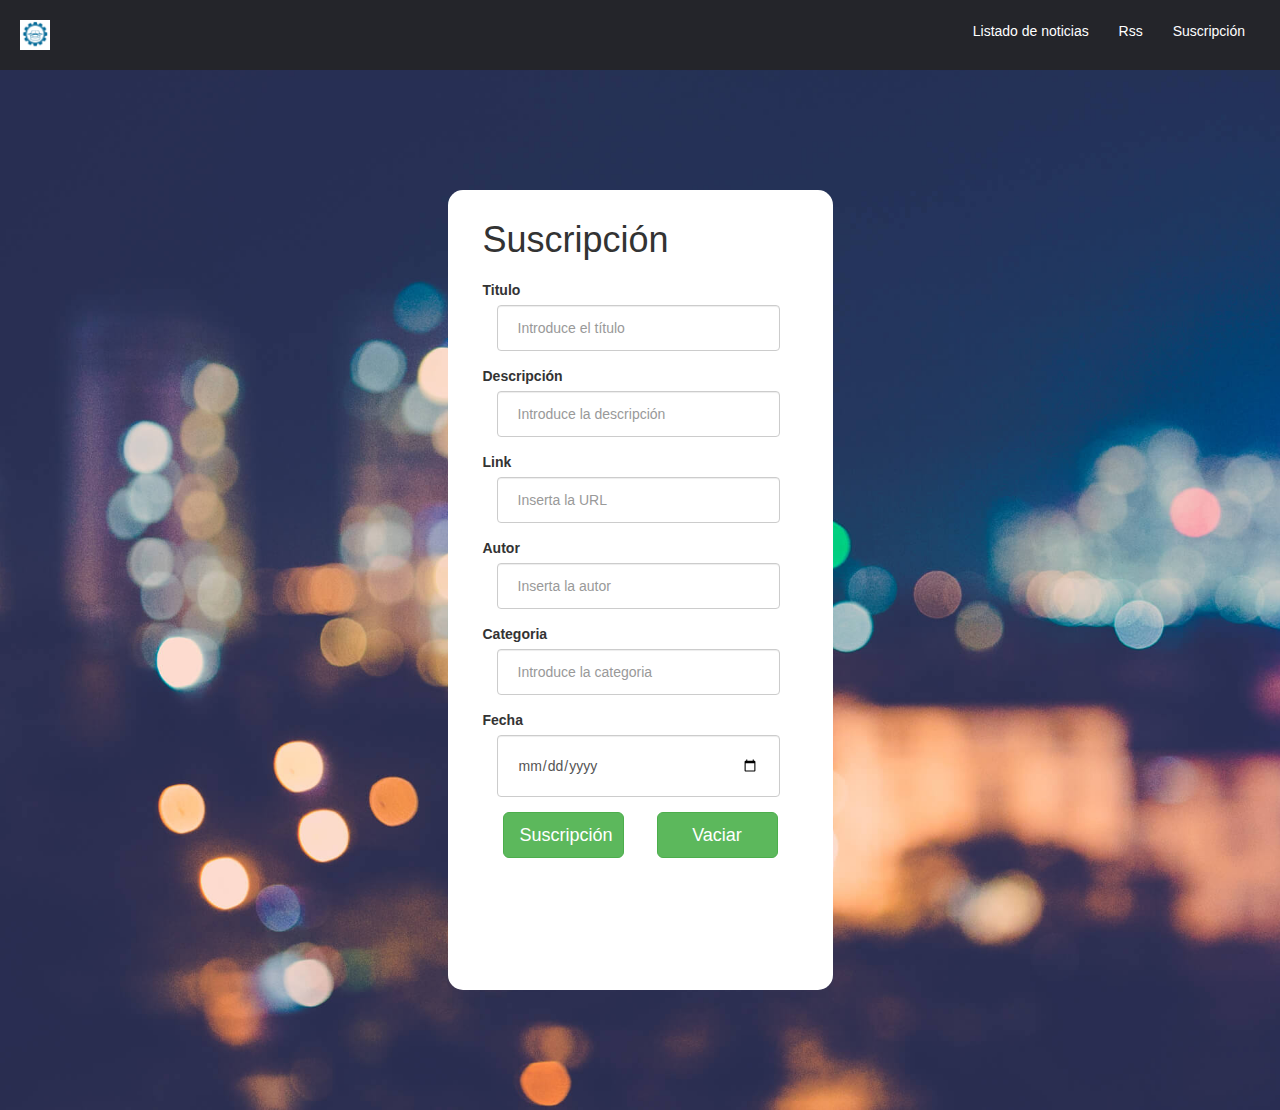
<file: Index.html>
<!DOCTYPE html>
<html lang="">

    <head>
        <meta name="viewport" content="width=device-width, initial-scale=1">
        <meta charset="utf-8">
        <title>Registration Form</title>
        <link rel="icon" href="Img/indice.ico">
        <link rel="stylesheet" href="http://maxcdn.bootstrapcdn.com/bootstrap/3.3.7/css/bootstrap.min.css">
        <link rel="stylesheet" type="text/css" href="CSS/styles.css">
        <script src="JS/Rss.js" defer></script>
    </head>

    <body>

    <script src="JS/js.js"></script>



        <!-- BARRA NAVEGACIÓN -->
            <nav>
                <div id="barra">

                    <img src="Img/indice.ico" id="imagen" alt="Logo">
                    
                    <ul>

                        <li>
                            <a href="Noticia.html">
                               Listado de noticias
                            </a>
                        </li>
                        <li >
                            <button onclick="generarRSS()" class="rss">
                                Rss
                            </button>
                        </li>
                        <li href="index.html">
                            <a href="#">
                                Suscripción
                            </a>
                        </li>
                    </ul>

                </div>
            </nav>



            <div class="container" id="registration-form">

                <div class="frm">

                    <h1>
                        Suscripción
                    </h1>

                    <form>

                        <div class="form-group">

                            <label>
                                Titulo
                            </label>

                            <label for="titulo"></label><input type="text" class="form-control" placeholder="Introduce el título" id="titulo" pattern="([a-z A-Z]{1,50})" required>

                        </div>

                        <div class="form-group">

                            <label>
                                Descripción
                            </label>

                            <label for="descripcion"></label><input type="text" class="form-control" placeholder="Introduce la descripción" id="descripcion" pattern="([a-z A-Z]{1,100})">

                        </div>

                        <div class="form-group">

                            <label>
                                Link
                            </label>

                            <label for="url"></label><input type="text" class="form-control" placeholder="Inserta la URL" id="url">

                        </div>

                        <div class="form-group">

                            <label>
                                Autor
                            </label>

                            <label for="autor"></label><input type="text" class="form-control" placeholder="Inserta la autor" id="autor" pattern="([a-z A-Z]{1,50})">

                        </div>

                        <div class="form-group">

                            <label>
                                Categoria
                            </label>

                            <label for="categoria"></label><input type="text" class="form-control" placeholder="Introduce la categoria" id="categoria">

                        </div>

                        <div class="form-group">

                            <label>
                                Fecha
                            </label>

                            <label for="fecha"></label><input type="date" class="form-control" placeholder="Enter date" id="fecha">

                        </div>

                    </form>

                    <div id="Boton">

                        <div class="form-group">

                            <button type="submit" class="btn btn-success btn-lg" id="BotonS">
                                Suscripción
                            </button>

                        </div>

                        <div class="form-group">

                            <button type="submit" class="btn btn-success btn-lg" id="BotonV">
                                Vaciar
                            </button>

                        </div>

                    </div>

                </div>

            </div>
    </body>

</html>
</file>
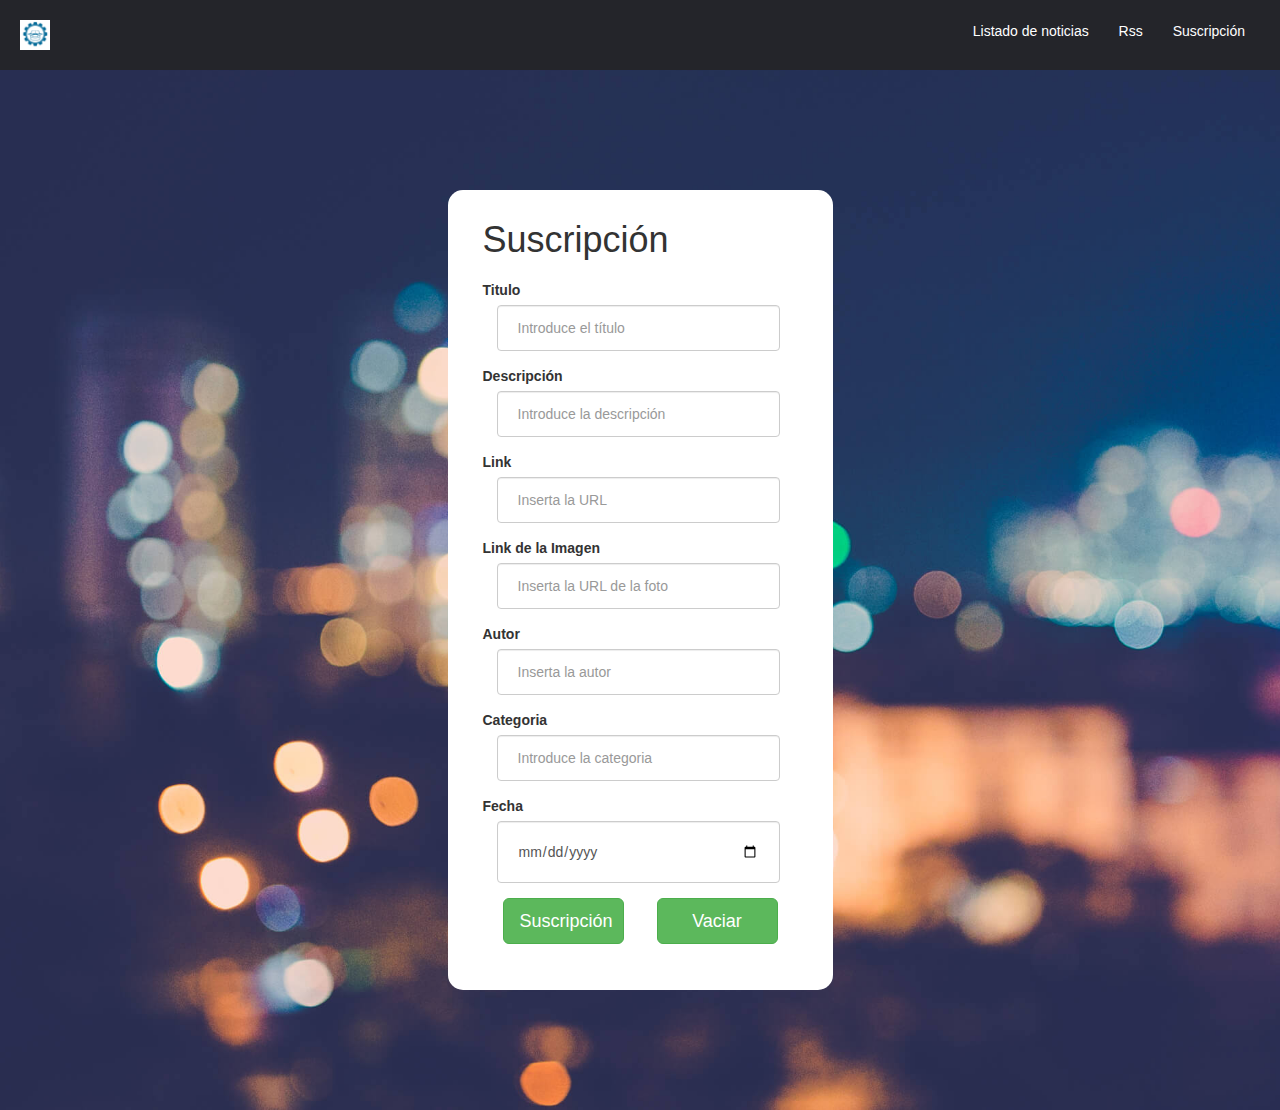
<file: index.html>
<!DOCTYPE html>
<html lang="">

    <head>
        <meta name="viewport" content="width=device-width, initial-scale=1">
        <meta charset="utf-8">
        <title>Registration Form</title>
        <link rel="icon" href="Img/indice.ico">
        <link rel="stylesheet" href="http://maxcdn.bootstrapcdn.com/bootstrap/3.3.7/css/bootstrap.min.css">
        <link rel="stylesheet" type="text/css" href="CSS/styles.css">
        <script src="JS/Rss.js" defer></script>
    </head>

    <body>

    <script src="JS/js.js"></script>



        <!-- BARRA NAVEGACIÓN -->
            <nav>
                <div id="barra">

                    <img src="Img/indice.ico" id="imagen" alt="Logo">
                    
                    <ul>

                        <li>
                            <a href="Noticia.html">
                               Listado de noticias
                            </a>
                        </li>
                        <li >
                            <button onclick="generarRSS()" class="rss">
                                Rss
                            </button>
                        </li>
                        <li href="index.html">
                            <a href="#">
                                Suscripción
                            </a>
                        </li>
                    </ul>

                </div>
            </nav>



            <div class="container" id="registration-form">

                <div class="frm">

                    <h1>
                        Suscripción
                    </h1>

                    <form>

                        <div class="form-group">

                            <label>
                                Titulo
                            </label>

                            <label for="titulo"></label><input type="text" class="form-control" placeholder="Introduce el título" id="titulo" pattern="([a-z A-Z]{1,50})" required>

                        </div>

                        <div class="form-group">

                            <label>
                                Descripción
                            </label>

                            <label for="descripcion"></label><input type="text" class="form-control" placeholder="Introduce la descripción" id="descripcion" pattern="([a-z A-Z]{1,100})">

                        </div>

                        <div class="form-group">

                            <label>
                                Link
                            </label>

                            <label for="url"></label><input type="text" class="form-control" placeholder="Inserta la URL" id="url">

                        </div>

                        <div class="form-group">

                            <label>
                                Link de la Imagen
                            </label>

                            <label for="urlFoto"></label><input type="text" class="form-control" placeholder="Inserta la URL de la foto" id="urlFoto">

                        </div>

                        <div class="form-group">

                            <label>
                                Autor
                            </label>

                            <label for="autor"></label><input type="text" class="form-control" placeholder="Inserta la autor" id="autor" pattern="([a-z A-Z]{1,50})">

                        </div>

                        <div class="form-group">

                            <label>
                                Categoria
                            </label>

                            <label for="categoria"></label><input type="text" class="form-control" placeholder="Introduce la categoria" id="categoria">

                        </div>

                        <div class="form-group">

                            <label>
                                Fecha
                            </label>

                            <label for="fecha"></label><input type="date" class="form-control" placeholder="Enter date" id="fecha">

                        </div>

                    </form>

                    <div id="Boton">

                        <div class="form-group">

                            <button type="submit" class="btn btn-success btn-lg" id="BotonS">
                                Suscripción
                            </button>

                        </div>

                        <div class="form-group">

                            <button type="submit" class="btn btn-success btn-lg" id="BotonV">
                                Vaciar
                            </button>

                        </div>

                    </div>

                </div>

            </div>
    </body>

</html>
</file>
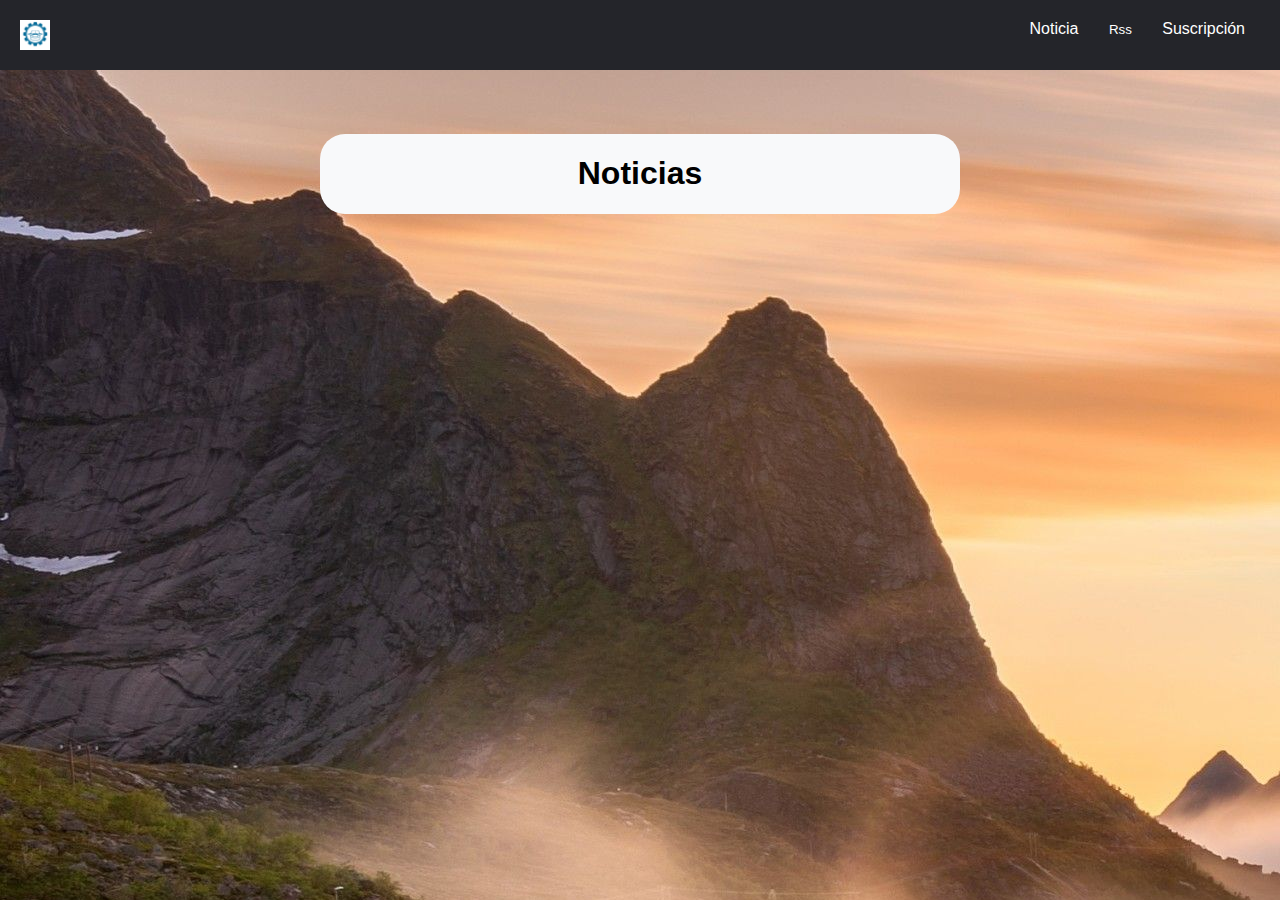
<file: Noticia.html>
<!DOCTYPE html>
<html lang="en">
    <head>
        <meta name="viewport" content="width=device-width, initial-scale=1">
        <meta charset="utf-8">
        <title>
            Noticias
        </title>
        <link rel="icon" href="Img/indice.ico">
        <link rel="stylesheet" type="text/css" href="CSS/styles.css">
        <link rel="stylesheet" type="text/css" href="CSS/Noticia.css">
        <script src="JS/Rss.js" defer></script>
    </head>
<a href=""></a>
    <body>
    <!-- BARRA NAVEGACIÓN -->
        <nav>
            <div id="barra">
                <img src="Img/indice.ico" id="imagen" alt="Logo">
                <ul>
                    <li>
                        <a href="#">
                            Noticia
                        </a>
                    </li>
                    <li >
                        <button onclick="generarRSS()" class="rss">
                            Rss
                        </button>
                    </li>
                    <li>
                        <a href="index.html">
                            Suscripción
                        </a>
                    </li>
                </ul>
            </div>
        </nav>

    <article>
            <header>
                <h1>
                    Noticias
                </h1>
            </header>


        <div id="datos-container"></div>
        <script src="JS/recibir.js"></script>
    </article>

    </body>
</html>
</file>
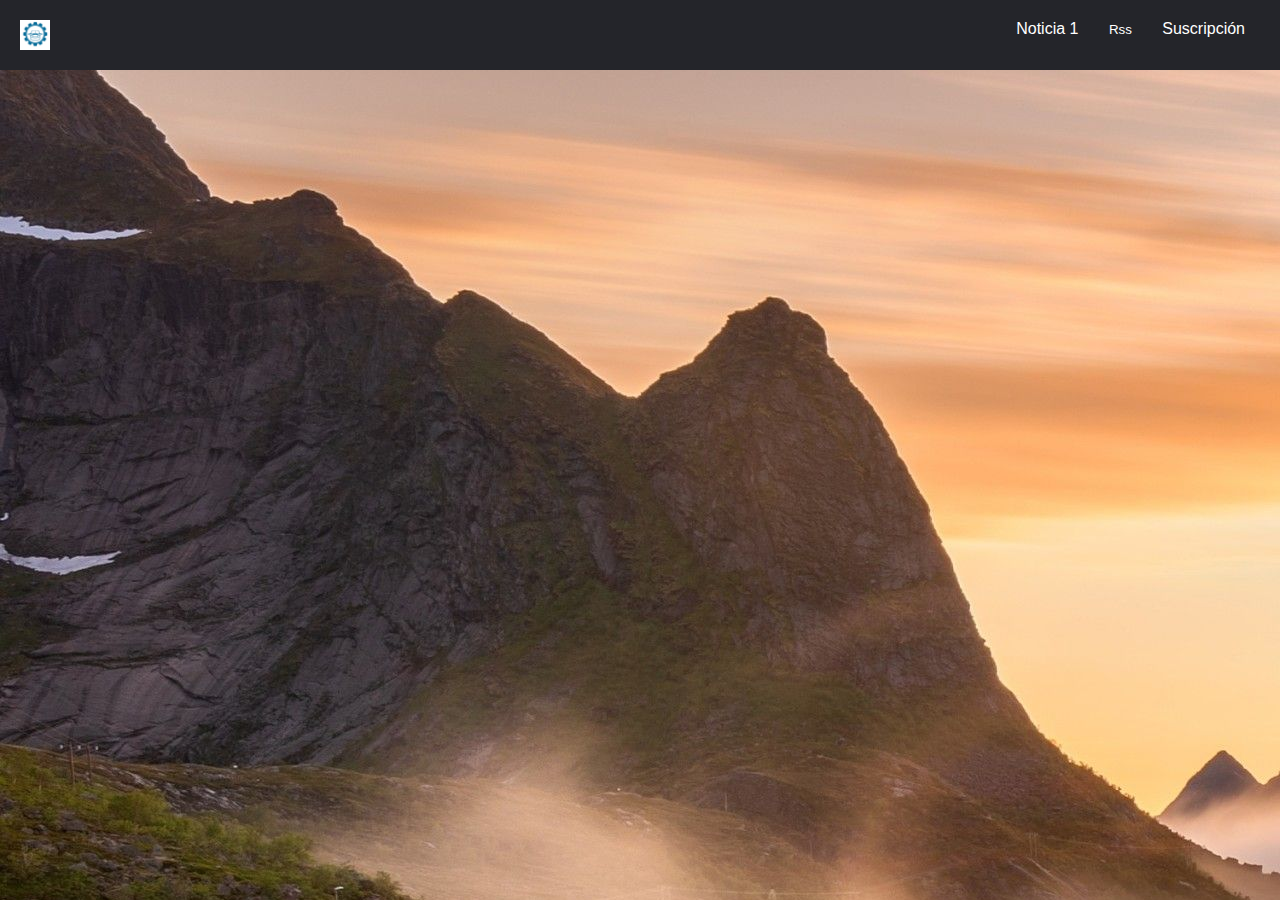
<file: Noticia1.html>
<!DOCTYPE html>
<html lang="en">
<head>
    <meta charset="UTF-8">
    <meta http-equiv="X-UA-Compatible" content="IE=edge">
    <meta name="viewport" content="width=device-width, initial-scale=1.0">
    <link rel="stylesheet" type="text/css" href="CSS/styles.css">
    <link rel="stylesheet" type="text/css" href="CSS/Noticia.css">
    <script src="JS/Rss.js" defer></script>

    <script>document.addEventListener("DOMContentLoaded", function() {
// Obtener los datos desde el almacenamiento local
        const dat = localStorage.getItem('cadenaJSON');
        const datos = JSON.parse(dat) || [];

// Obtener la referencia al contenedor de datos en la página
        const datosContainer = document.getElementById('datos-container');

        let html = '';

// Escribo el "html" personalizado
        html = html +
            '<br>' +
            '<header><h1>'+datos[0].titulo+
                '</h1></header>'+
            '<li><b>Fecha:</b> ' + datos[0].fecha + '</li>' +
            '<li><b>Categoría:</b> ' + datos[0].categoria + '</li>' +
            '<li><b>Descripción:</b> ' + datos[0].descripcion + '</li>' +
            '<li><b>Autor:</b> ' + datos[0].autor + '</li>'+
            '<br>';

// Agregar el html generado al contenedor de datos en la página
        datosContainer.innerHTML = html;});</script>
    <title>Noticia 1</title>
</head>
<body>

<nav>
    <div id="barra">
        <img src="Img/indice.ico" id="imagen" alt="Logo">
        <ul>
            <li>
                <a href="Noticia.html">
                    Noticia 1
                </a>
            </li>
            <li>
                <button onclick="generarRSS()" class="rss">
                Rss
                </button>
            </li>
            <li>
                <a href="index.html">
                    Suscripción
                </a>
            </li>
        </ul>
    </div>
</nav>

<article>
    <div id="datos-container"></div>
</article>

</body>
</html>
</file>
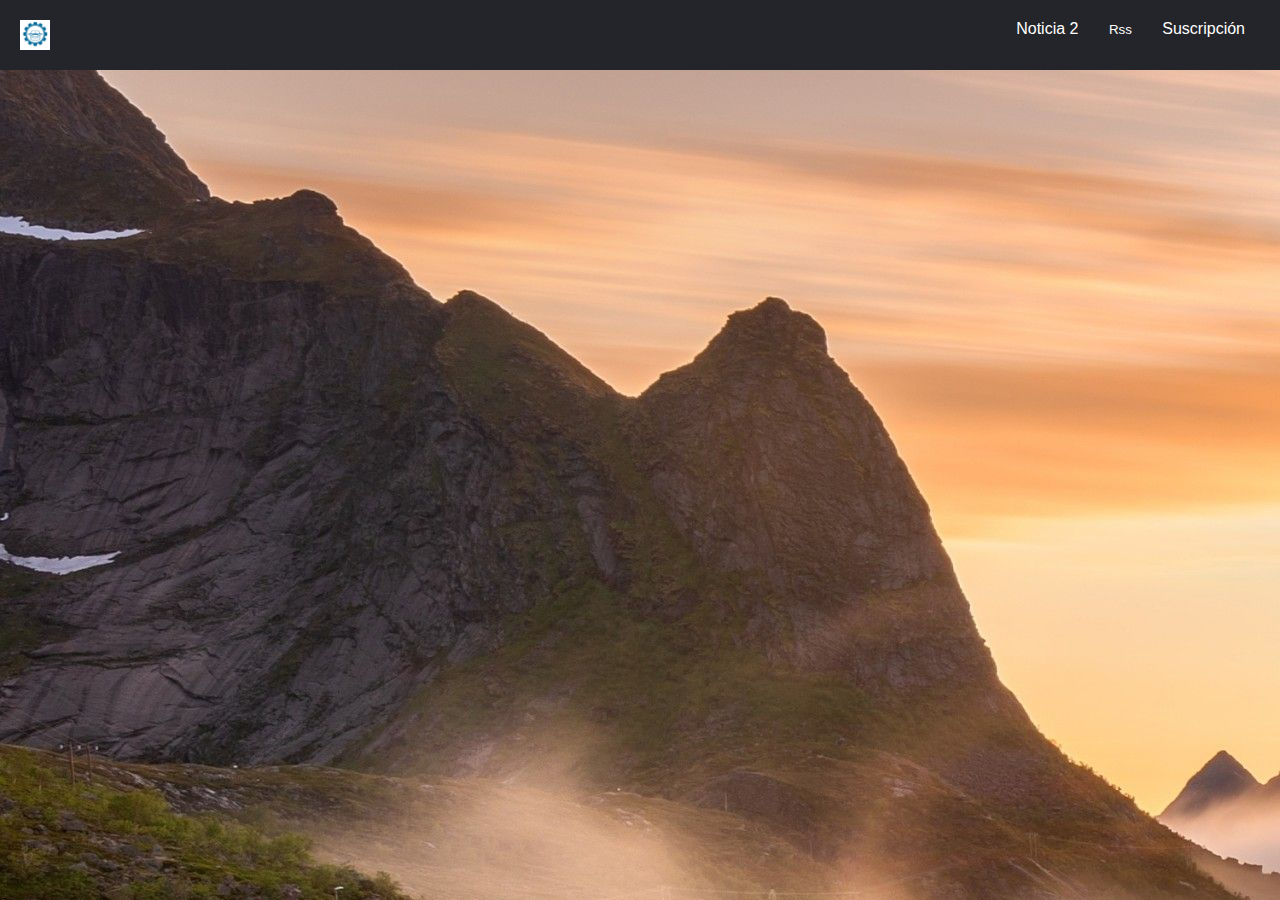
<file: Noticia2.html>
<!DOCTYPE html>
<html lang="en">
<head>
    <meta charset="UTF-8">
    <meta http-equiv="X-UA-Compatible" content="IE=edge">
    <meta name="viewport" content="width=device-width, initial-scale=1.0">
    <link rel="stylesheet" type="text/css" href="CSS/styles.css">
    <link rel="stylesheet" type="text/css" href="CSS/Noticia.css">
    <title>Noticia 2</title>
    <script src="JS/Rss.js" defer></script>
    <script>
        document.addEventListener("DOMContentLoaded", function() {
// Obtener los datos desde el almacenamiento local
            const dat = localStorage.getItem('cadenaJSON');
            const datos = JSON.parse(dat) || [];

// Obtener la referencia al contenedor de datos en la página
            const datosContainer = document.getElementById('datos-container');

            let html = '';

// Escribo el "html" personalizado
            html = html +
                '<br>' +
                '<header><h1>'+datos[1].titulo+
                '</h1></header>'+
                '<li><b>Fecha:</b> ' + datos[1].fecha + '</li>' +
                '<li><b>Categoría:</b> ' + datos[1].categoria + '</li>' +
                '<li><b>Descripción:</b> ' + datos[1].descripcion + '</li>' +
                '<li><b>Autor:</b> ' + datos[1].autor + '</li>'+
                '<br>';

// Agregar el html generado al contenedor de datos en la página
            datosContainer.innerHTML = html;});
    </script>
</head>
<body>
<nav>
    <div id="barra">
        <img src="Img/indice.ico" id="imagen" alt="Logo">
        <ul>
            <li>
                <a href="Noticia.html">
                    Noticia 2
                </a>
            </li>
            <li >
                <button onclick="generarRSS()" class="rss">
                Rss
                </button>
            </li>
            <li>
                <a href="index.html">
                    Suscripción
                </a>
            </li>
        </ul>
    </div>
</nav>

<article>
    <div id="datos-container"></div>
</article>
</body>
</html>
</file>
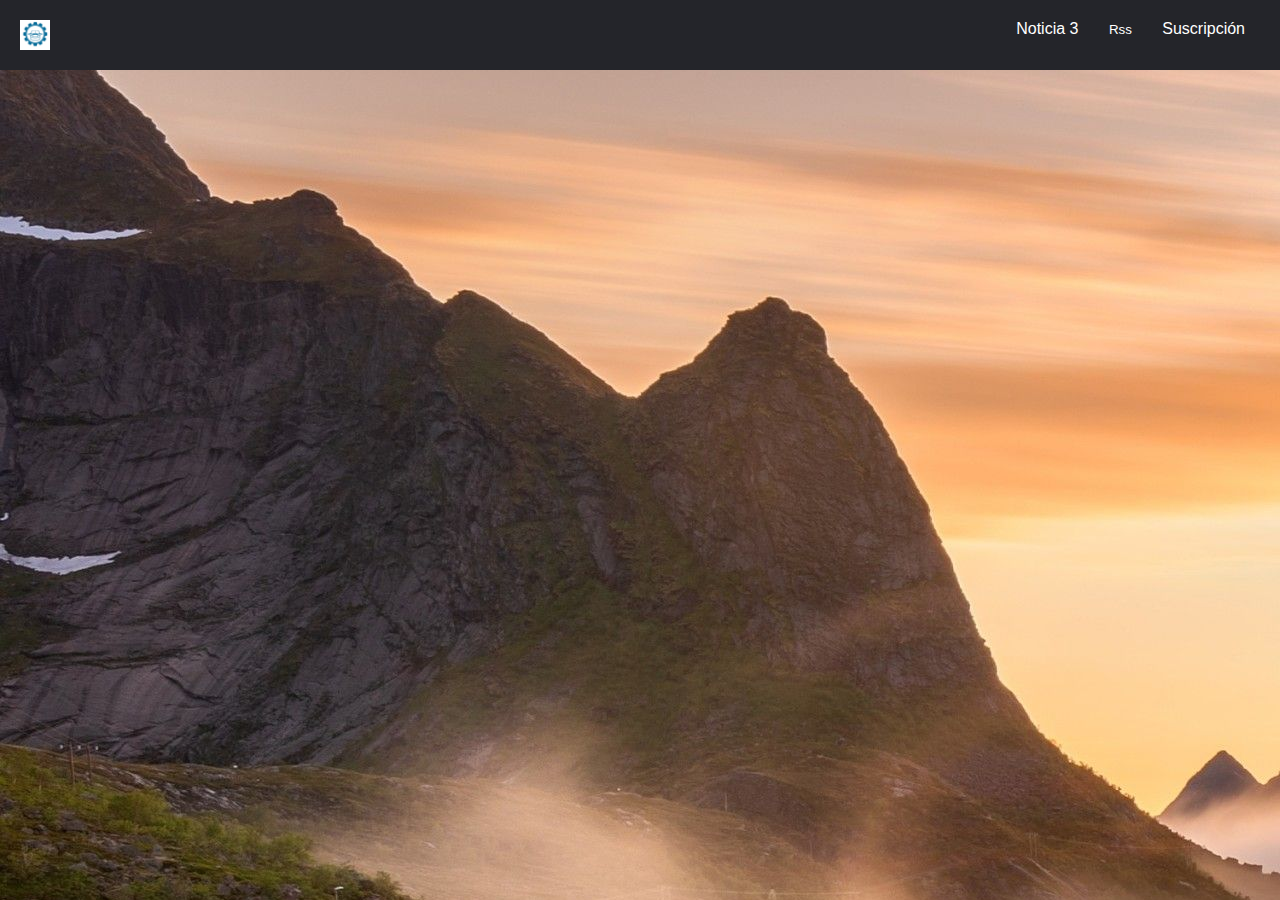
<file: Noticia3.html>
<!DOCTYPE html>
<html lang="en">
<head>
    <meta charset="UTF-8">
    <meta http-equiv="X-UA-Compatible" content="IE=edge">
    <meta name="viewport" content="width=device-width, initial-scale=1.0">
    <link rel="stylesheet" type="text/css" href="CSS/styles.css">
    <link rel="stylesheet" type="text/css" href="CSS/Noticia.css">
    <title>Noticia 3</title>
    <script src="JS/Rss.js" defer></script>
    <script>
        document.addEventListener("DOMContentLoaded", function() {
// Obtener los datos desde el almacenamiento local
            const dat = localStorage.getItem('cadenaJSON');
            const datos = JSON.parse(dat) || [];

// Obtener la referencia al contenedor de datos en la página
            const datosContainer = document.getElementById('datos-container');

            let html = '';

// Escribo el "html" personalizado
            html = html +
                '<br>' +
                '<header><h1>'+datos[2].titulo+
                '</h1></header>'+
                '<li><b>Fecha:</b> ' + datos[2].fecha + '</li>' +
                '<li><b>Categoría:</b> ' + datos[2].categoria + '</li>' +
                '<li><b>Descripción:</b> ' + datos[2].descripcion + '</li>' +
                '<li><b>Autor:</b> ' + datos[2].autor + '</li>'+
                '<br>';

// Agregar el html generado al contenedor de datos en la página
            datosContainer.innerHTML = html;});
    </script>
</head>
<body>

<nav>
    <div id="barra">
        <img src="Img/indice.ico" id="imagen" alt="Logo">
        <ul>
            <li>
                <a href="Noticia.html">
                    Noticia 3
                </a>
            </li>
            <li >
                <button onclick="generarRSS()" class="rss">
                Rss
                </button>
            </li>
            <li>
                <a href="index.html">
                    Suscripción
                </a>
            </li>
        </ul>
    </div>
</nav>

<article>
    <div id="datos-container"></div>
</article>

</body>
</html>
</file>
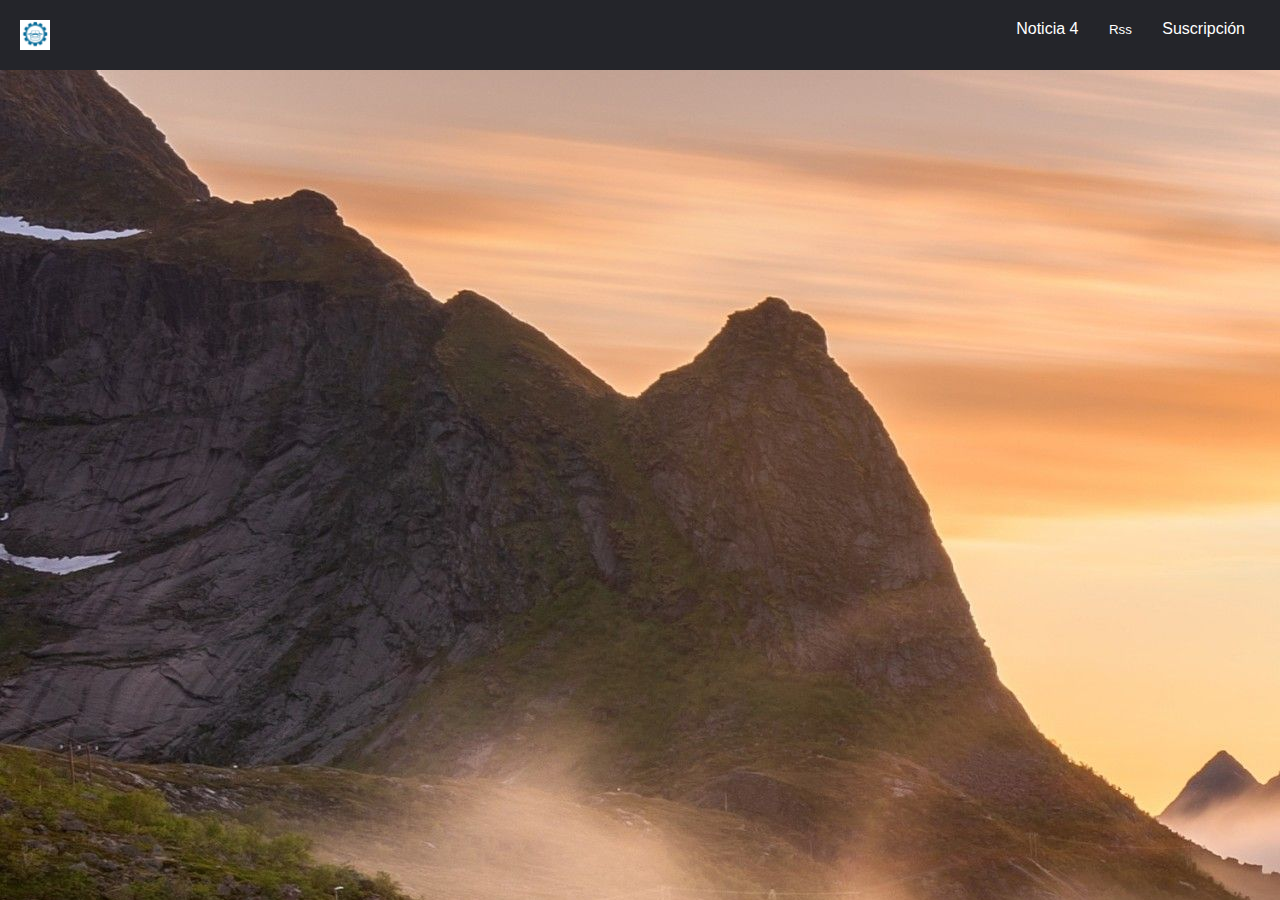
<file: Noticia4.html>
<!DOCTYPE html>
<html lang="en">
<head>
    <meta charset="UTF-8">
    <meta http-equiv="X-UA-Compatible" content="IE=edge">
    <meta name="viewport" content="width=device-width, initial-scale=1.0">
    <link rel="stylesheet" type="text/css" href="CSS/styles.css">
    <link rel="stylesheet" type="text/css" href="CSS/Noticia.css">
    <title>Noticia 4</title>
    <script src="JS/Rss.js" defer></script>
    <script>
        document.addEventListener("DOMContentLoaded", function() {
// Obtener los datos desde el almacenamiento local
            const dat = localStorage.getItem('cadenaJSON');
            const datos = JSON.parse(dat) || [];

// Obtener la referencia al contenedor de datos en la página
            const datosContainer = document.getElementById('datos-container');

            let html = '';

// Escribo el "html" personalizado
            html = html +
                '<br>' +
                '<li><b>Fecha:</b> ' + datos[3].fecha + '</li>' +
                '<li><b>Categoría:</b> ' + datos[3].categoria + '</li>' +
                '<li><b>Descripción:</b> ' + datos[3].descripcion + '</li>' +
                '<li><b>Autor:</b> ' + datos[3].autor + '</li>' +
                '<li><h1>' + datos[3].titulo + '</h1></li>'+
                '<br>';

// Agregar el html generado al contenedor de datos en la página
            datosContainer.innerHTML = html;});
    </script>
</head>
<body>

<nav>
    <div id="barra">
        <img src="Img/indice.ico" id="imagen" alt="Logo">
        <ul>
            <li>
                <a href="Noticia.html">
                    Noticia 4
                </a>
            </li>
            <li >
                <button onclick="generarRSS()" class="rss">
                Rss
                </button>
            </li>
            <li>
                <a href="index.html">
                    Suscripción
                </a>
            </li>
        </ul>
    </div>
</nav>

<article>
    <div id="datos-container"></div>
</article>

</body>
</html>
</file>
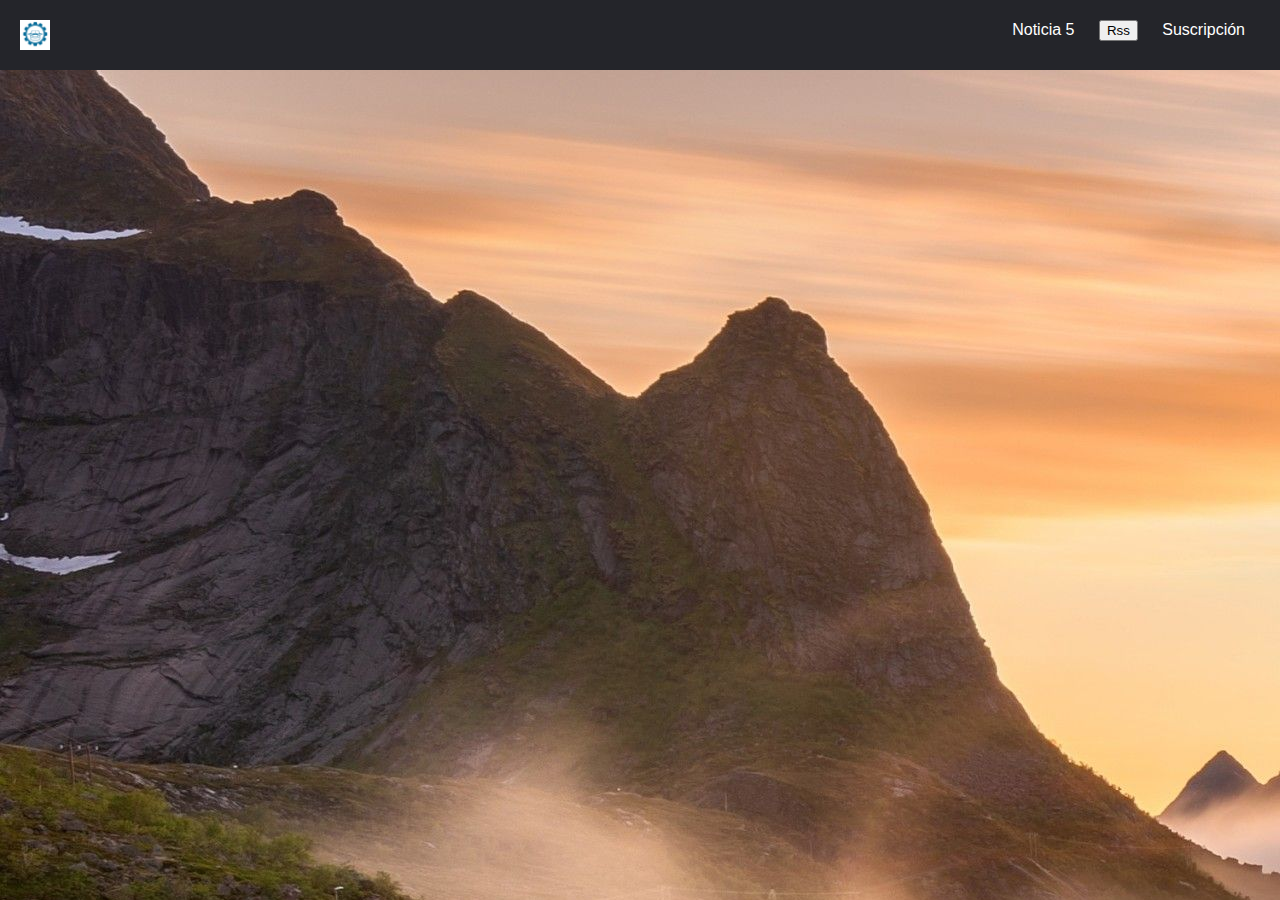
<file: Noticia5.html>
<!DOCTYPE html>
<html lang="en">
<head>
    <meta charset="UTF-8">
    <meta http-equiv="X-UA-Compatible" content="IE=edge">
    <meta name="viewport" content="width=device-width, initial-scale=1.0">
    <link rel="stylesheet" type="text/css" href="CSS/styles.css">
    <link rel="stylesheet" type="text/css" href="CSS/Noticia.css">
    <title>Noticia 5</title>
    <script src="JS/Rss.js" defer></script>
    <script>
        document.addEventListener("DOMContentLoaded", function() {
// Obtener los datos desde el almacenamiento local
            const dat = localStorage.getItem('cadenaJSON');
            const datos = JSON.parse(dat) || [];

// Obtener la referencia al contenedor de datos en la página
            const datosContainer = document.getElementById('datos-container');

            let html = '';

// Escribo el "html" personalizado
            html = html +
                '<br>' +
                '<li><b>Fecha:</b> ' + datos[4].fecha + '</li>' +
                '<li><b>Categoría:</b> ' + datos[4].categoria + '</li>' +
                '<li><b>Descripción:</b> ' + datos[4].descripcion + '</li>' +
                '<li><b>Autor:</b> ' + datos[4].autor + '</li>' +
                '<li><h1>' + datos[4].titulo + '</h1></li>'+
                '<br>';

// Agregar el html generado al contenedor de datos en la página
            datosContainer.innerHTML = html;});
    </script>
</head>
<body>

<nav>
    <div id="barra">
        <img src="Img/indice.ico" id="imagen" alt="Logo">
        <ul>
            <li>
                <a href="Noticia.html">
                    Noticia 5
                </a>
            </li>
            <li >
                <button onClick="generarRSS()" className="rss">
                    Rss
                </button>
            </li>
            <li>
                <a href="index.html">
                    Suscripción
                </a>
            </li>
        </ul>
    </div>
</nav>

<article>
    <div id="datos-container"></div>
</article>

</body>
</html>
</file>
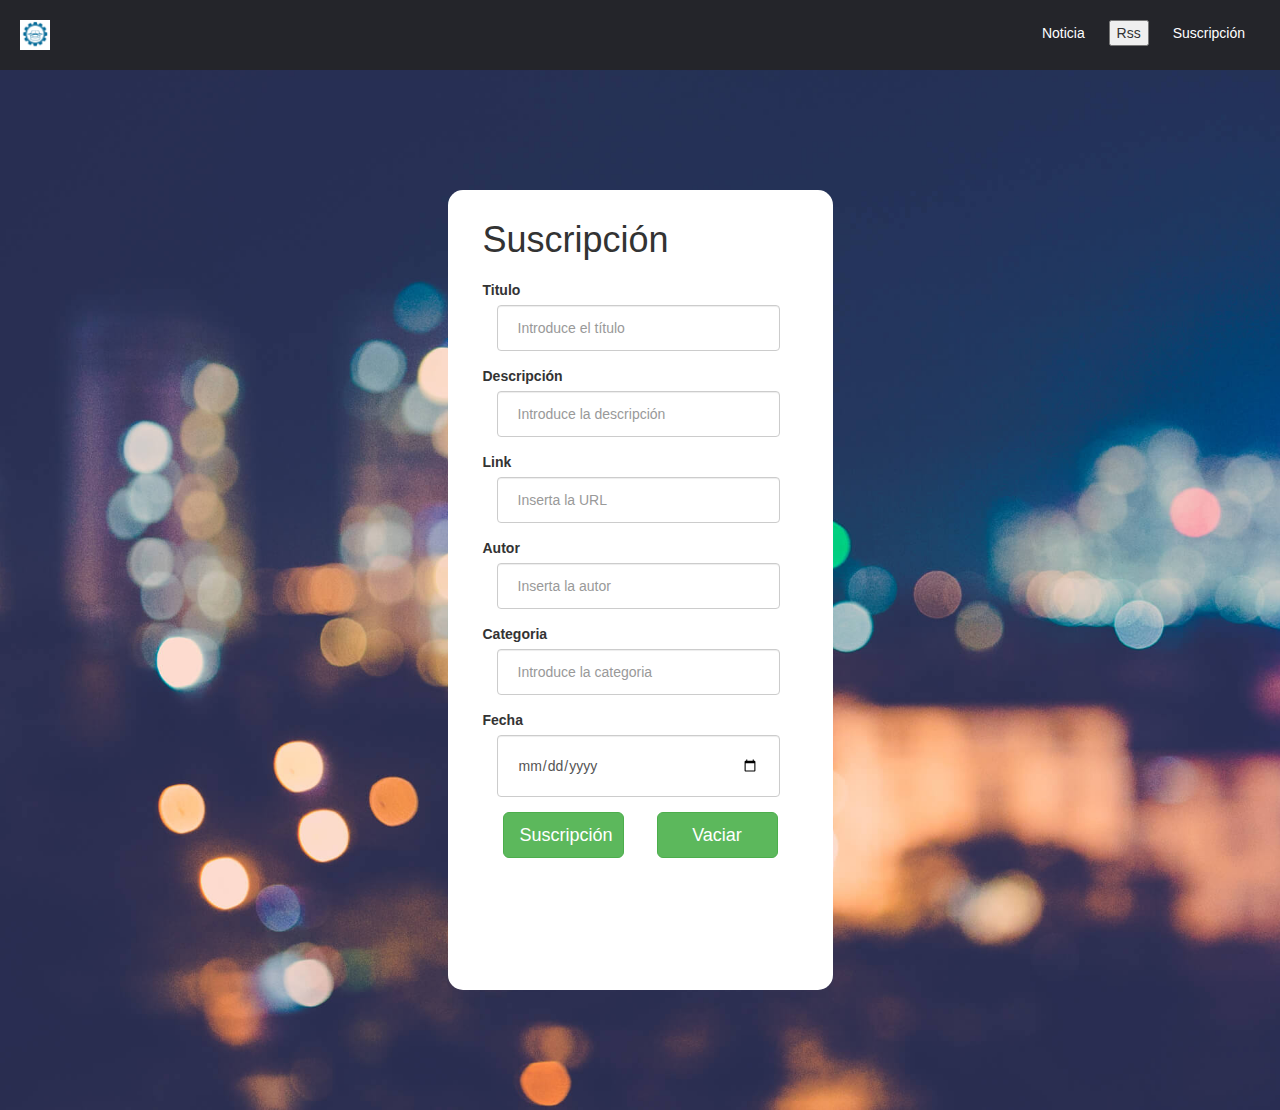
<file: Supcricion.html>
<!DOCTYPE html>
<html lang="">

    <head>
        <meta name="viewport" content="width=device-width, initial-scale=1">
        <meta charset="utf-8">
        <title>Registration Form</title>
        <link rel="icon" href="Img/indice.ico">
        <link rel="stylesheet" href="http://maxcdn.bootstrapcdn.com/bootstrap/3.3.7/css/bootstrap.min.css">
        <link rel="stylesheet" type="text/css" href="CSS/styles.css">
        <script src="JS/Rss.js" defer></script>
    </head>

    <body>

    <script src="JS/js.js"></script>



        <!-- BARRA NAVEGACIÓN -->
            <nav>
                <div id="barra">

                    <img src="Img/indice.ico" id="imagen" alt="Logo">
                    
                    <ul>

                        <li>
                            <a href="Noticia.html">
                                Noticia
                            </a>
                        </li>
                        <li >
                            <button onclick="generarRSS()">
                                Rss
                            </button>
                        </li>
                        <li href="index.html">
                            <a>
                                Suscripción
                            </a>
                        </li>
                    </ul>

                </div>
            </nav>



            <div class="container" id="registration-form">

                <div class="frm">

                    <h1>
                        Suscripción
                    </h1>

                    <form>

                        <div class="form-group">

                            <label>
                                Titulo
                            </label>

                            <label for="titulo"></label><input type="text" class="form-control" placeholder="Introduce el título" id="titulo" required pattern="([a-z A-Z]{1,50})">

                        </div>

                        <div class="form-group">

                            <label>
                                Descripción
                            </label>

                            <label for="descripcion"></label><input type="text" class="form-control" placeholder="Introduce la descripción" id="descripcion" pattern="([a-z A-Z]{1,100})">

                        </div>

                        <div class="form-group">

                            <label>
                                Link
                            </label>

                            <label for="url"></label><input type="text" class="form-control" placeholder="Inserta la URL" id="url">

                        </div>



                        <div class="form-group">

                            <label>
                                Autor
                            </label>

                            <label for="autor"></label><input type="text" class="form-control" placeholder="Inserta la autor" id="autor" pattern="([a-z A-Z]{1,50})">

                        </div>

                        <div class="form-group">

                            <label>
                                Categoria
                            </label>

                            <label for="categoria"></label><input type="text" class="form-control" placeholder="Introduce la categoria" id="categoria">

                        </div>

                        <div class="form-group">

                            <label>
                                Fecha
                            </label>

                            <label for="fecha"></label><input type="date" class="form-control" placeholder="Enter date" id="fecha">

                        </div>


                    </form>

                    <div id="Boton">

                        <div class="form-group">

                            <button type="submit" class="btn btn-success btn-lg" id="BotonS">
                                Suscripción
                            </button>

                        </div>

                        <div class="form-group">

                            <button type="submit" class="btn btn-success btn-lg" id="BotonV">
                                Vaciar
                            </button>

                        </div>

                    </div>

                </div>

            </div>
    </body>

</html>
</file>
<file: CSS/styles.css>
html{
    background: url("../Img/background.jpg") no-repeat;
	background-size: cover;
    min-height: 100%;
}

body{
	background-color: transparent;
}

#Boton{
	display: flex;
	justify-content: space-between;
	margin-left: 20px;
	margin-right: 20px;
}

.container{
	display: flex;
	justify-content: center;
}

#registration-form{
	max-width: 800px;
	margin: 120px auto;
}

#registration-form .image{
	float:left;
	background-image: url("../Img/desk.jpg");
	height: 500px;
	width: 50%;
	background-size: cover;
	background-position: 25%;
}

#registration-form .frm{
	float:right;
	height: 800px;
    width: 50%;
    min-width: 250px;
    padding: 0 35px;
    background-size: 100% 100%;
    background-color: white;
	border-radius: 15px;
}

#registration-form h1{
	margin-top: 30px;
	margin-bottom: 20px;
}

#registration-form .form-control{
	margin: 0 14px 14px;
	width: 90%;
	padding: 12px 20px;
	height: auto;
}

@media screen and (max-width: 700px){
	#registration-form .image{
		width: 30%;
	    background-position: 60%;
	}

	#registration-form .frm{
		width: 70%;
	}

	#registration-form .form-control{
		width: 100%;
	}
}

@media screen and (max-width: 500px){
	#registration-form .image{
		display: none;
	}

	#registration-form .frm{
		width: 100%;
	}

	#registration-form h1{
		text-align: center;
	}

	#registration-form .btn{
		width: 100%;
		margin-top: 20px;
	}
}
.btn-group-lg>.btn, .btn-lg {
	width: 121px;
}
.navbar {
	border: 1px solid transparent;
}
.bg-light {
	background-color: #f8f9fa !important;
}
/* Menú superior (franja) */
nav {
	background-color:#24252A ;
	padding: 20px 15px 20px 20px;

}

nav ul{
	list-style: none;
}

nav li{
	display: inline;
}

/* Menú superior (items) */
nav a {
	color: #FFFFFF;
	padding-top: 20px;
	padding-left: 20px;
	padding-right: 20px;
	text-decoration: none;
	font-family: "Helvetica Neue",Helvetica,Arial,sans-serif;
}
nav a:hover {
	color: #FFFFFF;
	padding-top: 20px;
	padding-left: 20px;
	padding-right: 20px;
	text-decoration: none;
}
nav div{
	justify-content: space-between;
	display: flex;
	max-height: 30px;
}
nav div img{
	max-height: 30px;
}
body{
	margin: 0;
}
ul {
	margin-top: 0;
	margin-bottom: 10px;
}

.rss{
	background: #24252A;
	border: none;
	color: white;
	cursor: pointer;
}
</file>
<file: CSS/Noticia.css>
html {
    background: url("../Img/Bondo1.jpg") no-repeat;
    font-family: Arial, serif;
}
article{
    display: flex;
    flex-direction: column;
    align-items: center;
    justify-content: space-between;
    background: #f8f9fa;
    max-width: 50%;
    margin: 5% 25% 5% 25%;
    border-radius: 25px;
}

#datos-container ul{
    list-style: none;
    padding: 20px;
}

#datos-container ul h1{
    display: flex;
    text-decoration: none;


}
#datos-container ul{
    border-radius: 25px;
    box-shadow:2px 2px 8px #c9c9c9;
    min-width: 135px;
    padding-top: 1px;
    padding-bottom: 15px;
}
</file>
